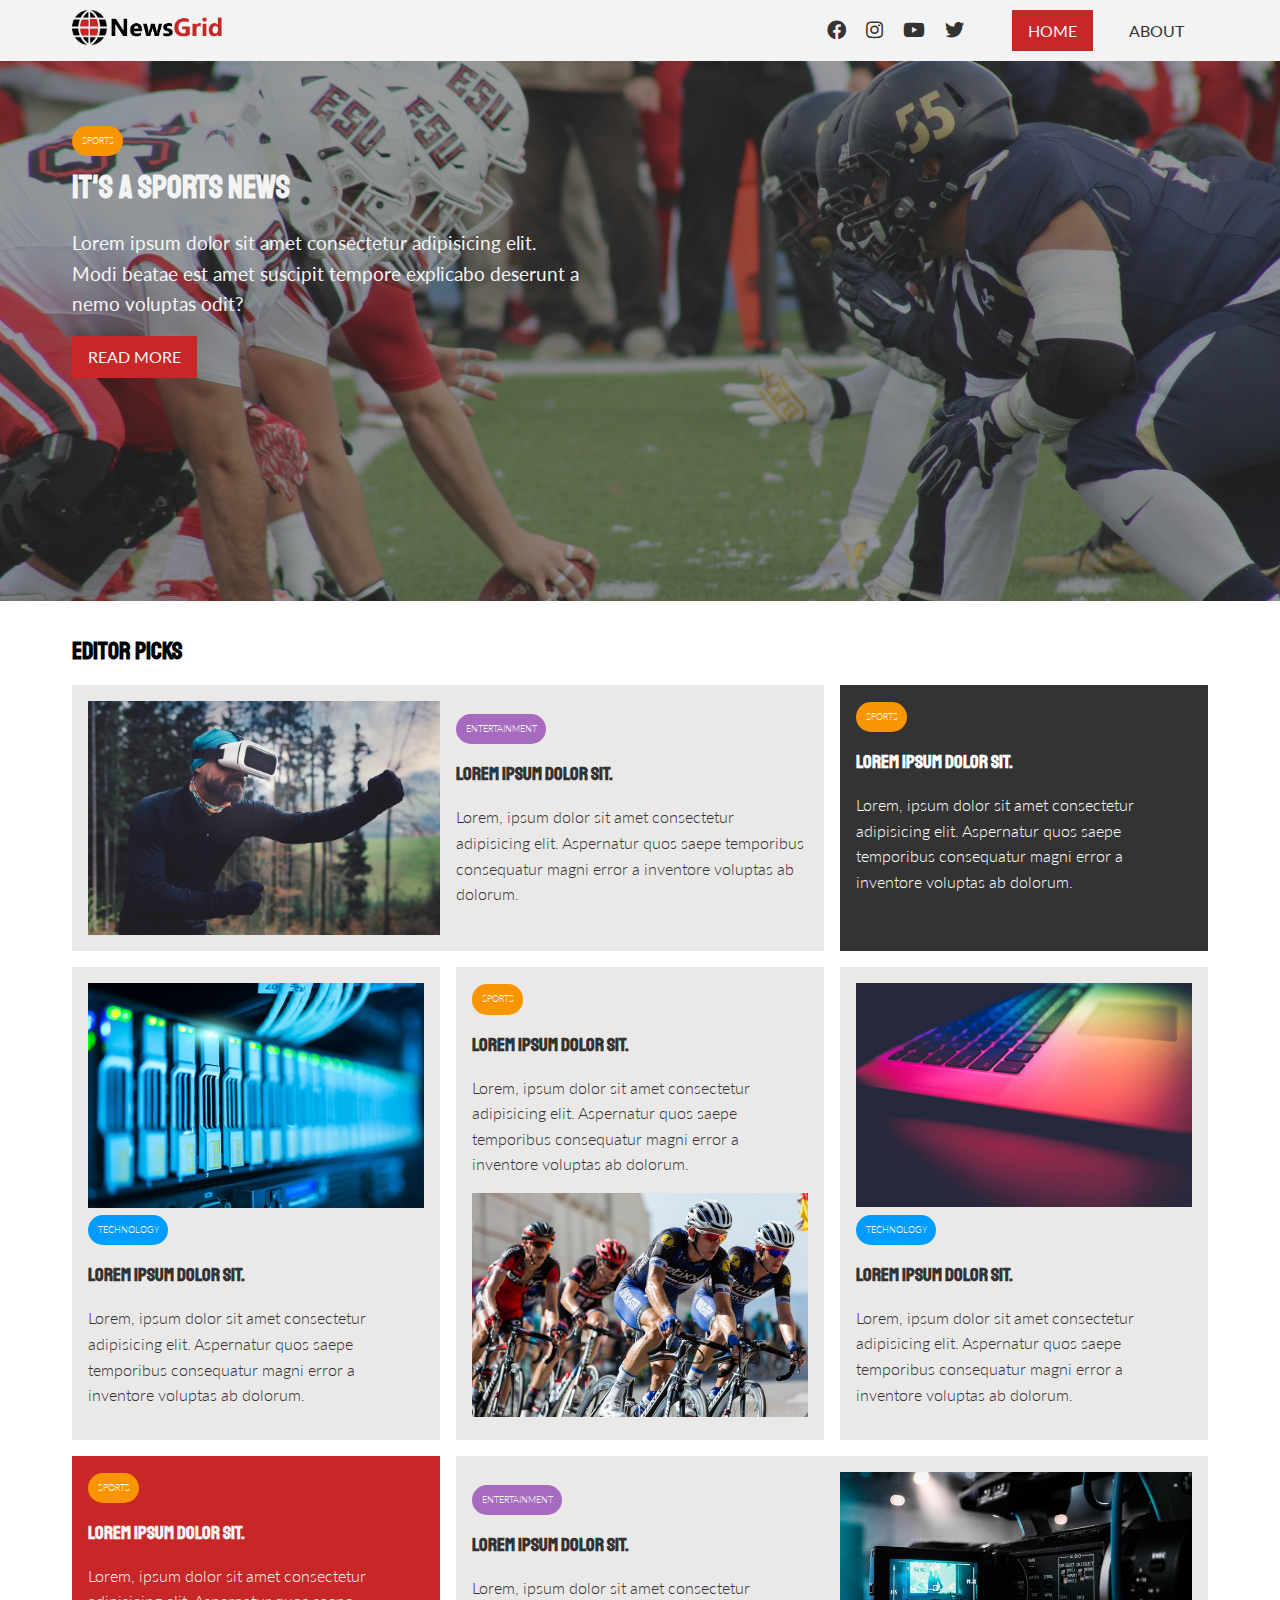
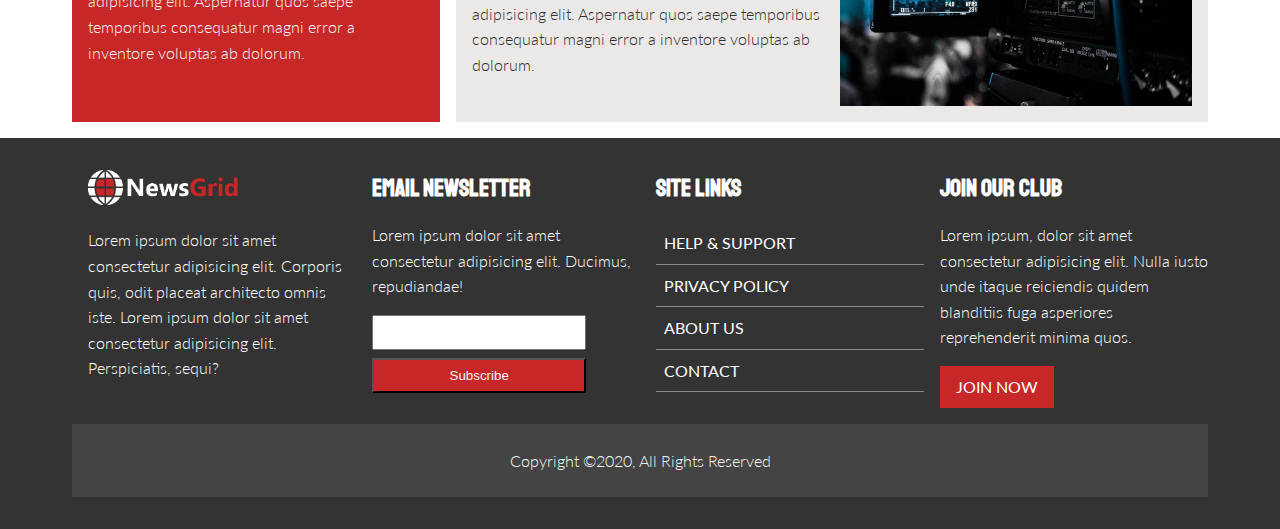
<file: index.html>
<!DOCTYPE html>
<html lang="en">
  <head>
    <meta charset="UTF-8" />
    <meta name="viewport" content="width=device-width, initial-scale=1.0" />
    <link rel="stylesheet" href="css/utilities.css" />
    <link rel="stylesheet" href="css/style.css" />
    <!-- Global site tag (gtag.js) - Google Analytics -->
    <script
      async
      src="https://www.googletagmanager.com/gtag/js?id=G-Y7YYGT4DZN"
    ></script>
    <script>
      window.dataLayer = window.dataLayer || [];
      function gtag() {
        dataLayer.push(arguments);
      }
      gtag("js", new Date());

      gtag("config", "G-Y7YYGT4DZN");
    </script>
    <title>NewsGrid | By Ganesh</title>
  </head>
  <body>
    <nav class="main-nav">
      <div class="container">
        <navbar class="navbar flex">
          <div class="image-container">
            <img src="img/logo.png" alt="" />
          </div>

          <ul class="social-links">
            <li>
              <a href="#"><i class="fab fa-facebook fa-1x"></i></a>
            </li>
            <li>
              <a href="#"><i class="fab fa-instagram fa-1x"></i></a>
            </li>
            <li>
              <a href="#"><i class="fab fa-youtube fa-1x"></i></a>
            </li>
            <li>
              <a href="#"><i class="fab fa-twitter fa-1x"></i></a>
            </li>
          </ul>

          <ul class="website-links">
            <li class="nav-item">
              <a href="index.html" class="nav-link cta">Home</a>
            </li>
            <li class="nav-item">
              <a href="about.html" class="nav-link">About</a>
            </li>
          </ul>
        </navbar>
      </div>
    </nav>

    <header class="header">
      <div class="container">
        <div class="main-text">
          <div class="category category-sports">Sports</div>
          <h1 class="my-1">It's a Sports News</h1>
          <p class="md">
            Lorem ipsum dolor sit amet consectetur adipisicing elit. Modi beatae
            est amet suscipit tempore explicabo deserunt a nemo voluptas odit?
          </p>
          <a href="article.html" class="cta">Read More</a>
        </div>
      </div>
    </header>

    <section class="home-articles py-2">
      <div class="container">
        <h2>Editor Picks</h2>
        <div class="articles-container">
          <article class="card">
            <img src="img/articles/ent1.jpg" alt="" />
            <div>
              <div class="category category-entertainment">Entertainment</div>
              <h3>Lorem ipsum dolor sit.</h3>
              <p>
                Lorem, ipsum dolor sit amet consectetur adipisicing elit.
                Aspernatur quos saepe temporibus consequatur magni error a
                inventore voluptas ab dolorum.
              </p>
            </div>
          </article>

          <article class="card bg-dark">
            <div>
              <div class="category category-sports">Sports</div>
              <h3>Lorem ipsum dolor sit.</h3>
              <p>
                Lorem, ipsum dolor sit amet consectetur adipisicing elit.
                Aspernatur quos saepe temporibus consequatur magni error a
                inventore voluptas ab dolorum.
              </p>
            </div>
          </article>

          <article class="card">
            <img src="img/articles/tech1.jpg" alt="" />
            <div>
              <div class="category category-technology">Technology</div>
              <h3>Lorem ipsum dolor sit.</h3>
              <p>
                Lorem, ipsum dolor sit amet consectetur adipisicing elit.
                Aspernatur quos saepe temporibus consequatur magni error a
                inventore voluptas ab dolorum.
              </p>
            </div>
          </article>

          <article class="card">
            <div>
              <div class="category category-sports">Sports</div>
              <h3>Lorem ipsum dolor sit.</h3>
              <p>
                Lorem, ipsum dolor sit amet consectetur adipisicing elit.
                Aspernatur quos saepe temporibus consequatur magni error a
                inventore voluptas ab dolorum.
              </p>
            </div>
            <img src="img/articles/sports1.jpg" alt="" />
          </article>

          <article class="card">
            <img src="img/articles/tech2.jpg" alt="" />
            <div>
              <div class="category category-technology">Technology</div>
              <h3>Lorem ipsum dolor sit.</h3>
              <p>
                Lorem, ipsum dolor sit amet consectetur adipisicing elit.
                Aspernatur quos saepe temporibus consequatur magni error a
                inventore voluptas ab dolorum.
              </p>
            </div>
          </article>

          <article class="card bg-red">
            <div>
              <div class="category category-sports">sports</div>
              <h3>Lorem ipsum dolor sit.</h3>
              <p>
                Lorem, ipsum dolor sit amet consectetur adipisicing elit.
                Aspernatur quos saepe temporibus consequatur magni error a
                inventore voluptas ab dolorum.
              </p>
            </div>
          </article>

          <article class="card">
            <div>
              <div class="category category-entertainment">Entertainment</div>
              <h3>Lorem ipsum dolor sit.</h3>
              <p>
                Lorem, ipsum dolor sit amet consectetur adipisicing elit.
                Aspernatur quos saepe temporibus consequatur magni error a
                inventore voluptas ab dolorum.
              </p>
            </div>
            <img src="img/articles/ent2.jpg" alt="" />
          </article>
        </div>
      </div>
    </section>

    <!-- Footer -->
    <footer class="footer bg-dark py-2">
      <div class="container">
        <div class="flex footer-flex">
          <div class="footer-intro">
            <img src="img/logo_light.png" alt="" />
            <p>
              Lorem ipsum dolor sit amet consectetur adipisicing elit. Corporis
              quis, odit placeat architecto omnis iste. Lorem ipsum dolor sit
              amet consectetur adipisicing elit. Perspiciatis, sequi?
            </p>
          </div>
          <div class="email-newsletter">
            <h2>Email Newsletter</h2>
            <p>
              Lorem ipsum dolor sit amet consectetur adipisicing elit. Ducimus,
              repudiandae!
            </p>
            <form action="">
              <input type="text" />

              <input type="submit" value="Subscribe" class="cta" />
            </form>
          </div>

          <div class="site-links">
            <h2>Site Links</h2>
            <ul>
              <li>
                <a href="#">Help & Support</a>
              </li>
              <li>
                <a href="#">Privacy Policy</a>
              </li>
              <li>
                <a href="#">About Us</a>
              </li>
              <li>
                <a href="#">Contact</a>
              </li>
            </ul>
          </div>

          <div class="join-club">
            <h2>Join Our Club</h2>
            <p>
              Lorem ipsum, dolor sit amet consectetur adipisicing elit. Nulla
              iusto unde itaque reiciendis quidem blanditiis fuga asperiores
              reprehenderit minima quos.
            </p>
            <a href="#" class="cta">Join Now</a>
          </div>
        </div>

        <div class="copyright text-center bg-grey my-2">
          <p>Copyright &copy;2020, All Rights Reserved</p>
        </div>
      </div>
    </footer>
    <link
      rel="stylesheet"
      href="https://cdnjs.cloudflare.com/ajax/libs/font-awesome/5.15.1/css/all.min.css"
    />
  </body>
</html>
</file>
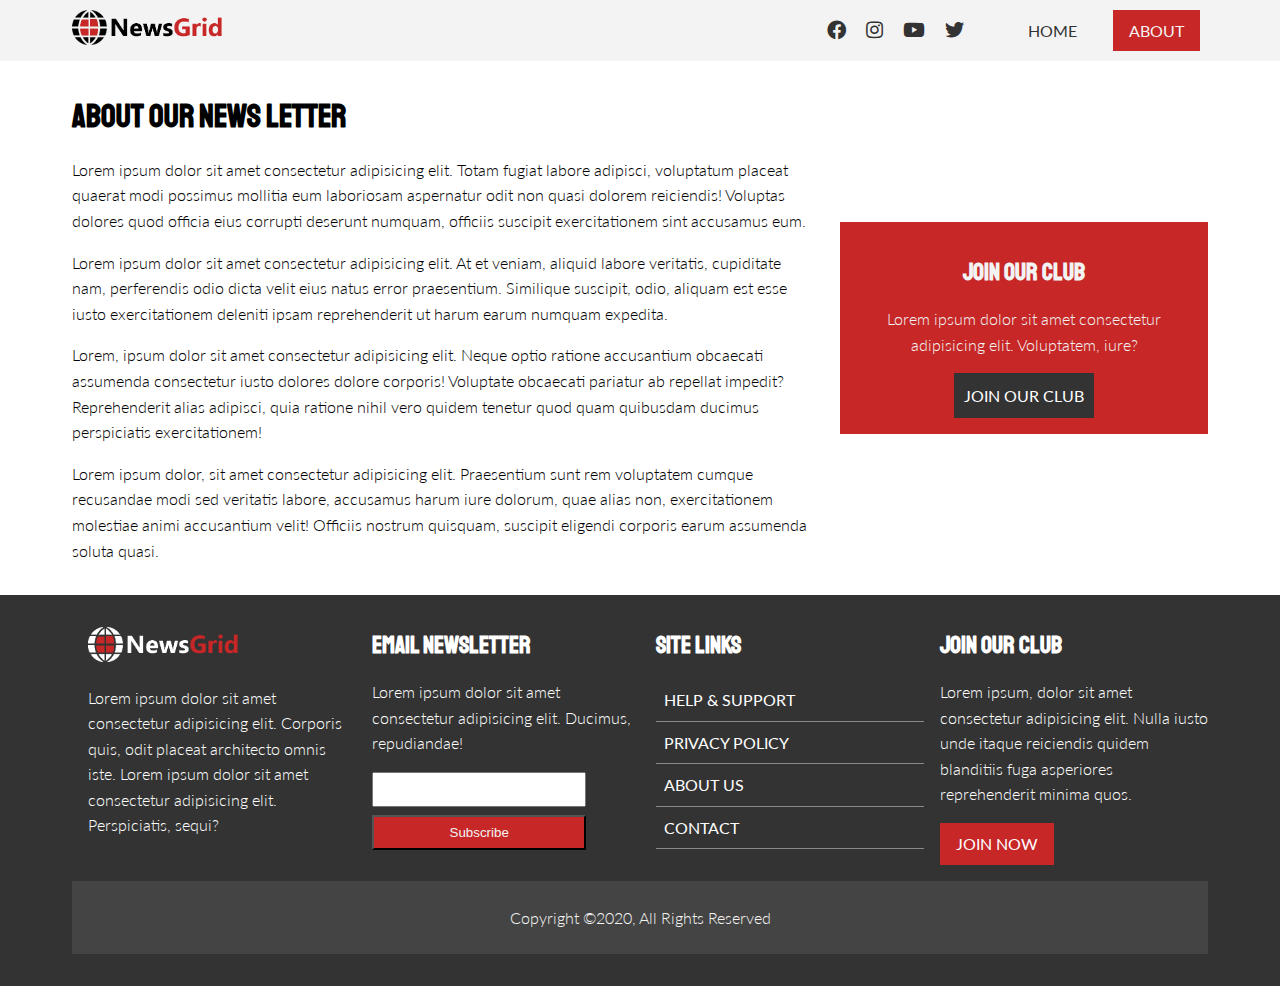
<file: about.html>
<!DOCTYPE html>
<html lang="en">
  <head>
    <meta charset="UTF-8" />
    <meta name="viewport" content="width=device-width, initial-scale=1.0" />
    <link rel="stylesheet" href="css/utilities.css" />
    <link rel="stylesheet" href="css/style.css" />
    <title>NewsGrid | By Ganesh</title>
  </head>
  <body>
    <nav class="main-nav">
      <div class="container">
        <navbar class="navbar flex">
          <div class="image-container">
            <img src="img/logo.png" alt="" />
          </div>

          <ul class="social-links">
            <li>
              <a href="#"><i class="fab fa-facebook fa-1x"></i></a>
            </li>
            <li>
              <a href="#"><i class="fab fa-instagram fa-1x"></i></a>
            </li>
            <li>
              <a href="#"><i class="fab fa-youtube fa-1x"></i></a>
            </li>
            <li>
              <a href="#"><i class="fab fa-twitter fa-1x"></i></a>
            </li>
          </ul>

          <ul class="website-links">
            <li class="nav-item">
              <a href="index.html" class="nav-link">Home</a>
            </li>
            <li class="nav-item">
              <a href="about.html" class="nav-link cta">About</a>
            </li>
          </ul>
        </navbar>
      </div>
    </nav>

    <section class="about p-2">
      <div class="container grid">
        <div>
          <h1>About Our News Letter</h1>
          <p>
            Lorem ipsum dolor sit amet consectetur adipisicing elit. Totam
            fugiat labore adipisci, voluptatum placeat quaerat modi possimus
            mollitia eum laboriosam aspernatur odit non quasi dolorem
            reiciendis! Voluptas dolores quod officia eius corrupti deserunt
            numquam, officiis suscipit exercitationem sint accusamus eum.
          </p>
          <p>
            Lorem ipsum dolor sit amet consectetur adipisicing elit. At et
            veniam, aliquid labore veritatis, cupiditate nam, perferendis odio
            dicta velit eius natus error praesentium. Similique suscipit, odio,
            aliquam est esse iusto exercitationem deleniti ipsam reprehenderit
            ut harum earum numquam expedita.
          </p>
          <p>
            Lorem, ipsum dolor sit amet consectetur adipisicing elit. Neque
            optio ratione accusantium obcaecati assumenda consectetur iusto
            dolores dolore corporis! Voluptate obcaecati pariatur ab repellat
            impedit? Reprehenderit alias adipisci, quia ratione nihil vero
            quidem tenetur quod quam quibusdam ducimus perspiciatis
            exercitationem!
          </p>
          <p>
            Lorem ipsum dolor, sit amet consectetur adipisicing elit.
            Praesentium sunt rem voluptatem cumque recusandae modi sed veritatis
            labore, accusamus harum iure dolorum, quae alias non, exercitationem
            molestiae animi accusantium velit! Officiis nostrum quisquam,
            suscipit eligendi corporis earum assumenda soluta quasi.
          </p>
        </div>
        <div class="bg-red">
          <h2>Join Our Club</h2>
          <p>
            Lorem ipsum dolor sit amet consectetur adipisicing elit. Voluptatem,
            iure?
          </p>
          <a href="#" class="join">Join Our Club</a>
        </div>
      </div>
    </section>

    <!-- Footer -->
    <footer class="footer bg-dark py-2">
      <div class="container">
        <div class="flex footer-flex">
          <div class="footer-intro">
            <img src="img/logo_light.png" alt="" />
            <p>
              Lorem ipsum dolor sit amet consectetur adipisicing elit. Corporis
              quis, odit placeat architecto omnis iste. Lorem ipsum dolor sit
              amet consectetur adipisicing elit. Perspiciatis, sequi?
            </p>
          </div>
          <div class="email-newsletter">
            <h2>Email Newsletter</h2>
            <p>
              Lorem ipsum dolor sit amet consectetur adipisicing elit. Ducimus,
              repudiandae!
            </p>
            <form action="">
              <input type="text" />

              <input type="submit" value="Subscribe" class="cta" />
            </form>
          </div>

          <div class="site-links">
            <h2>Site Links</h2>
            <ul>
              <li>
                <a href="#">Help & Support</a>
              </li>
              <li>
                <a href="#">Privacy Policy</a>
              </li>
              <li>
                <a href="#">About Us</a>
              </li>
              <li>
                <a href="#">Contact</a>
              </li>
            </ul>
          </div>

          <div class="join-club">
            <h2>Join Our Club</h2>
            <p>
              Lorem ipsum, dolor sit amet consectetur adipisicing elit. Nulla
              iusto unde itaque reiciendis quidem blanditiis fuga asperiores
              reprehenderit minima quos.
            </p>
            <a href="#" class="cta">Join Now</a>
          </div>
        </div>

        <div class="copyright text-center bg-grey my-2">
          <p>Copyright &copy;2020, All Rights Reserved</p>
        </div>
      </div>
    </footer>
    <link
      rel="stylesheet"
      href="https://cdnjs.cloudflare.com/ajax/libs/font-awesome/5.15.1/css/all.min.css"
    />
  </body>
</html>
</file>
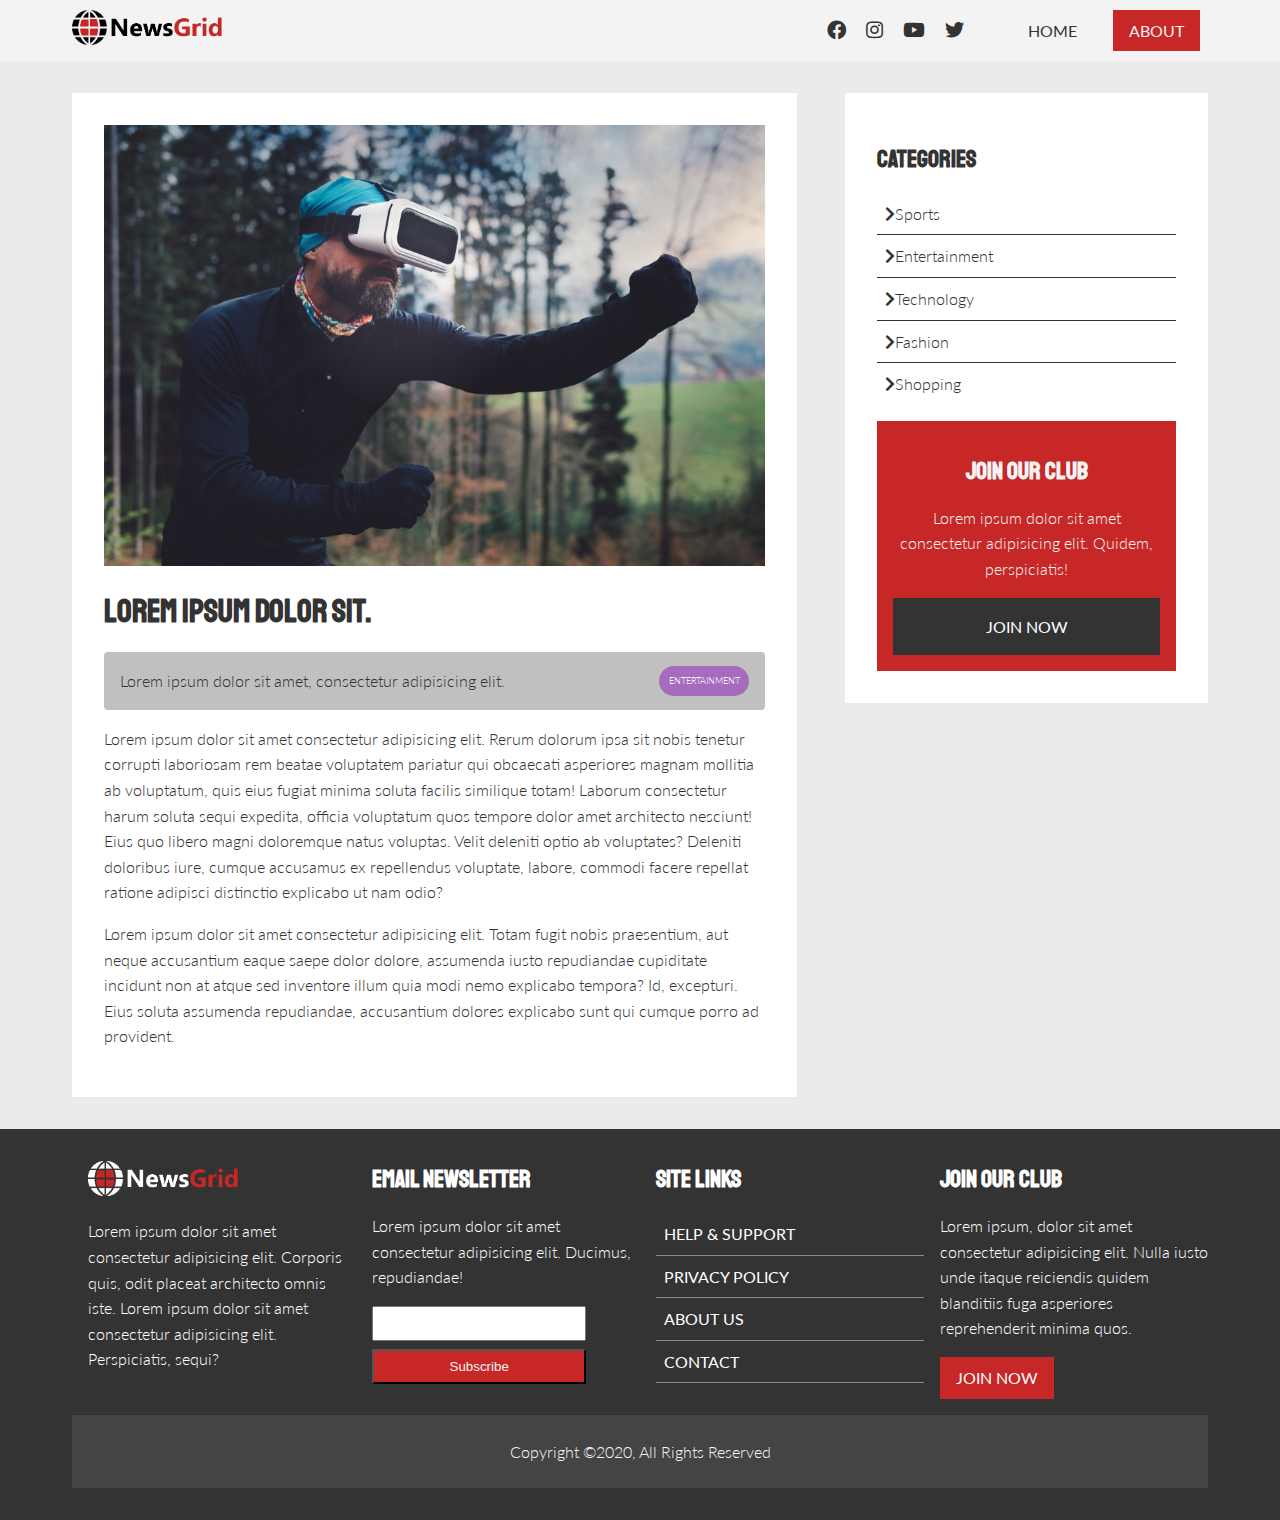
<file: article.html>
<!DOCTYPE html>
<html lang="en">
  <head>
    <meta charset="UTF-8" />
    <meta name="viewport" content="width=device-width, initial-scale=1.0" />
    <link rel="stylesheet" href="css/utilities.css" />
    <link rel="stylesheet" href="css/style.css" />
    <title>NewsGrid | By Ganesh</title>
  </head>
  <body>
    <nav class="main-nav">
      <div class="container">
        <navbar class="navbar flex">
          <div class="image-container">
            <img src="img/logo.png" alt="" />
          </div>

          <ul class="social-links">
            <li>
              <a href="#"><i class="fab fa-facebook fa-1x"></i></a>
            </li>
            <li>
              <a href="#"><i class="fab fa-instagram fa-1x"></i></a>
            </li>
            <li>
              <a href="#"><i class="fab fa-youtube fa-1x"></i></a>
            </li>
            <li>
              <a href="#"><i class="fab fa-twitter fa-1x"></i></a>
            </li>
          </ul>

          <ul class="website-links">
            <li class="nav-item">
              <a href="index.html" class="nav-link">Home</a>
            </li>
            <li class="nav-item">
              <a href="about.html" class="nav-link cta">About</a>
            </li>
          </ul>
        </navbar>
      </div>
    </nav>

    <div class="article-section py-3 bg-primary">
      <div class="container grid">
        <div class="bg-white">
          <img src="img/articles/ent1.jpg" alt="" />
          <h1>Lorem ipsum dolor sit.</h1>
          <div class="flex">
            <p>Lorem ipsum dolor sit amet, consectetur adipisicing elit.</p>
            <div class="category category-entertainment">Entertainment</div>
          </div>
          <p>
            Lorem ipsum dolor sit amet consectetur adipisicing elit. Rerum
            dolorum ipsa sit nobis tenetur corrupti laboriosam rem beatae
            voluptatem pariatur qui obcaecati asperiores magnam mollitia ab
            voluptatum, quis eius fugiat minima soluta facilis similique totam!
            Laborum consectetur harum soluta sequi expedita, officia voluptatum
            quos tempore dolor amet architecto nesciunt! Eius quo libero magni
            doloremque natus voluptas. Velit deleniti optio ab voluptates?
            Deleniti doloribus iure, cumque accusamus ex repellendus voluptate,
            labore, commodi facere repellat ratione adipisci distinctio
            explicabo ut nam odio?
          </p>
          <p>
            Lorem ipsum dolor sit amet consectetur adipisicing elit. Totam fugit
            nobis praesentium, aut neque accusantium eaque saepe dolor dolore,
            assumenda iusto repudiandae cupiditate incidunt non at atque sed
            inventore illum quia modi nemo explicabo tempora? Id, excepturi.
            Eius soluta assumenda repudiandae, accusantium dolores explicabo
            sunt qui cumque porro ad provident.
          </p>
        </div>

        <div class="categories">
          <h2>Categories</h2>
          <ul>
            <li><i class="fas fa-chevron-right"></i>Sports</li>
            <li><i class="fas fa-chevron-right"></i>Entertainment</li>
            <li><i class="fas fa-chevron-right"></i>Technology</li>
            <li><i class="fas fa-chevron-right"></i>Fashion</li>
            <li><i class="fas fa-chevron-right"></i>Shopping</li>
          </ul>

          <div class="bg-red">
            <h2>Join Our Club</h2>
            <p>
              Lorem ipsum dolor sit amet consectetur adipisicing elit. Quidem,
              perspiciatis!
            </p>
            <a href="#" class="join">Join Now</a>
          </div>
        </div>
      </div>
    </div>

    <!-- Footer -->
    <footer class="footer bg-dark py-2">
      <div class="container">
        <div class="flex footer-flex">
          <div class="footer-intro">
            <img src="img/logo_light.png" alt="" />
            <p>
              Lorem ipsum dolor sit amet consectetur adipisicing elit. Corporis
              quis, odit placeat architecto omnis iste. Lorem ipsum dolor sit
              amet consectetur adipisicing elit. Perspiciatis, sequi?
            </p>
          </div>
          <div class="email-newsletter">
            <h2>Email Newsletter</h2>
            <p>
              Lorem ipsum dolor sit amet consectetur adipisicing elit. Ducimus,
              repudiandae!
            </p>
            <form action="">
              <input type="text" />

              <input type="submit" value="Subscribe" class="cta" />
            </form>
          </div>

          <div class="site-links">
            <h2>Site Links</h2>
            <ul>
              <li>
                <a href="#">Help & Support</a>
              </li>
              <li>
                <a href="#">Privacy Policy</a>
              </li>
              <li>
                <a href="#">About Us</a>
              </li>
              <li>
                <a href="#">Contact</a>
              </li>
            </ul>
          </div>

          <div class="join-club">
            <h2>Join Our Club</h2>
            <p>
              Lorem ipsum, dolor sit amet consectetur adipisicing elit. Nulla
              iusto unde itaque reiciendis quidem blanditiis fuga asperiores
              reprehenderit minima quos.
            </p>
            <a href="#" class="cta">Join Now</a>
          </div>
        </div>

        <div class="copyright text-center bg-grey my-2">
          <p>Copyright &copy;2020, All Rights Reserved</p>
        </div>
      </div>
    </footer>
    <link
      rel="stylesheet"
      href="https://cdnjs.cloudflare.com/ajax/libs/font-awesome/5.15.1/css/all.min.css"
    />
  </body>
</html>
</file>
<file: css/utilities.css>
/* Margin and Padding */

.my-1 {
  margin: 0.5rem 0;
}

.my-2 {
  margin: 1rem 0;
}

.my-3 {
  margin: 2rem 0;
}

.my-4 {
  margin: 3rem 0;
}

.m-1 {
  margin: 0.5rem;
}

.m-2 {
  margin: 1rem;
}

.m-3 {
  margin: 2rem;
}

.m-4 {
  margin: 3rem;
}

/* Padding */
.py-1 {
  padding: 0.5rem 0;
}

.py-2 {
  padding: 1rem 0;
}

.py-3 {
  padding: 2rem 0;
}

.py-4 {
  padding: 3rem 0;
}

.p-1 {
  padding: 0.5rem;
}

.p-2 {
  padding: 1rem;
}

.p-3 {
  padding: 2rem;
}

.p-4 {
  padding: 3rem;
}

.cta {
  background-color: var(--primary-color);
  color: var(--light-color);
  padding: 0.5rem 1rem;
}

.cta:hover {
  background-color: #f9f9f9;
  color: #333;
}

.category {
  display: inline-block;
  text-transform: uppercase;
  font-size: 0.55rem;
  padding: 0.5rem 0.6rem;
  border-radius: 15px;
  background-color: var(--secondary-color);
  color: #fff;
}

.category-sports {
  background-color: var(--secondary-color);
}
.category-entertainment {
  background-color: #a66bbe;
}
.category-technology {
  background-color: #009cff;
}

/* font size */
.sm {
  font-size: 0.8rem;
}
.md {
  font-size: 1.2rem;
  font-weight: 400;
}

/* backgrounds */
.bg-primary {
  background-color: #eceaea;
  color: #333;
}

.bg-white {
  background-color: #fff;
  color: #333;
}

article.bg-dark,
.bg-dark {
  background-color: #333;
  color: #fff;
}

article.bg-red,
.bg-red {
  background-color: var(--primary-color);
  color: var(--light-color);
}

.bg-grey {
  background-color: #444;
  color: #f4f4f4;
}
.text-center {
  text-align: center;
}
</file>
<file: css/style.css>
@import url("https://fonts.googleapis.com/css2?family=Lato:wght@300;400&family=Staatliches&display=swap");

:root {
  --primary-color: #c72727;
  --secondary-color: #f99500;
  --light-color: #f3f3f3;
  --dark-color: #333;
  --max-width: 1100px;
}

* {
  padding: 0;
  margin: 0;
  box-sizing: border-box;
}

body {
  font-family: "Lato", sans-serif;
  line-height: 1.6;
  font-weight: 300;
}

ul {
  list-style-type: none;
}

a {
  text-decoration: none;
  color: #333;
  font-weight: 400;
  display: inline-block;
  text-transform: uppercase;
}

h1,
h2,
h3 {
  font-family: "Staatliches", sans-serif;
  line-height: 1.5;
  margin: 1rem 0;
}

p {
  margin: 1rem 0;
}

img {
  width: 300px;
  height: 80px;
  height: auto;
}

.flex {
  display: flex;
  justify-content: center;
  align-items: center;
}

.grid {
  display: grid;
  grid-template-columns: repeat(2, 1fr);
  gap: 2rem;
  justify-items: center;
  /* align-items: center; */
  /* align-items: center; */
}

.container {
  max-width: 1200px;
  margin: 0 auto;
  padding: 0 2rem;
}

.main-nav {
  position: sticky;
  top: 0;
  background-color: var(--light-color);
  z-index: 5;
}

.main-nav .navbar {
  justify-content: space-between;
}

.navbar img {
  width: 150px;
}
.navbar .image-container {
  flex: 2;
}

.navbar .social-links li {
  display: inline-block;
  margin: 0 0.5rem;
}
.navbar .social-links {
  margin-right: 2rem;
}

.navbar .website-links li {
  display: inline-block;
  padding: 0.6rem 0.5rem;
}

.website-links a {
  padding: 0.5rem 1rem;
}

/* Header */
.header {
  min-height: 60vh;
  background-color: #333;
  color: var(--light-color);
  position: relative;
}

.header::before {
  content: "";
  background: url("../img/featured.jpg") no-repeat center center/cover;
  position: absolute;
  top: 0;
  left: 0;
  width: 100%;
  height: 100%;
  opacity: 0.5;
}

.header .main-text {
  position: absolute;
  top: 4rem;
  z-index: 1;
  width: 40%;
}

/* Article contianer */

.articles-container {
  display: grid;
  grid-template-columns: repeat(3, 1fr);
  gap: 1rem;
}

.articles-container > :first-child,
.articles-container > :last-child {
  display: grid;
  grid-template-columns: repeat(2, 1fr);
  grid-column: span 2;
  align-items: center;
  gap: 1rem;
}

.articles-container img {
  width: 100%;
}

.card {
  background-color: rgb(235, 232, 232);
  color: #333;
  padding: 1rem;
}

@media screen and (max-width: 768px) {
  .social-links {
    display: none;
  }
  nav .website-links {
    font-size: 0.8rem;
  }
  .header .main-text {
    width: 60%;
  }
  .articles-container {
    grid-template-columns: repeat(2, 1fr);
  }
  .articles-container > :first-child,
  .articles-container > :last-child {
    grid-column: span 1;
    grid-template-columns: 1fr;
  }

  .articles-container > :nth-child(2),
  .articles-container > :nth-child(6) {
    align-self: flex-start;
  }
  .about .container.grid,
  .article-section .container.grid {
    grid-template-columns: 1fr;
  }
}

@media screen and (max-width: 500px) {
  .main-nav .navbar {
    padding-top: 0.5rem;
  }
  .navbar img {
    width: 100px;
  }
  .main-nav .flex {
    flex-direction: column;
  }
  .navbar .website-links {
    font-size: 0.6rem;
  }

  .header .main-text h1 {
    /* height: 80vh; */
    font-size: 1.5rem;
  }
  .header .main-text p {
    font-size: 0.8rem;
  }
  .cta {
    font-size: 0.6rem;
  }

  .articles-container {
    grid-template-columns: 1fr;
  }

  .footer .flex {
    flex-direction: column;
    font-size: 0.8rem;
  }
  .footer .flex > div {
    margin: 0;
  }
  .footer .flex li {
    padding-left: 0;
  }

  .card {
    font-size: 0.8rem;
  }
  .container {
    padding: 0 1rem;
  }

  .copyright {
    font-size: 0.8rem;
  }
}

/* Footer */
.footer .flex {
  justify-content: space-between;
  align-items: flex-start;
}

.footer .flex > div {
  flex: 1;
  margin-left: 1rem;
  padding-top: 1rem;
}

.footer a {
  color: #fff;
}

.footer-intro img {
  width: 150px;
}
.footer h2 {
  margin-top: 0;
}

.email-newsletter input {
  padding: 0.5rem;
  display: block;
  width: 80%;
  margin-top: 0.5rem;
}

.site-links li {
  padding: 0.5rem;
  border-bottom: 1px solid rgba(255, 255, 255, 0.425);
}
.copyright {
  padding: 0.5rem;
}

.social-links i {
  font-size: 1.2rem;
}

/* About Page */
.about .grid {
  grid-template-columns: 2fr 1fr;
}
.about .bg-red {
  align-self: center;
  padding: 1rem;
  text-align: center;
}

.about .join {
  padding: 0.6rem;
  background-color: #333;
  color: #fff;
  text-align: center;
}

/* Article Page */
.article-section .grid {
  grid-template-columns: 4fr 2fr;
  gap: 3rem;
}

.article-section .grid > div {
  padding: 2rem;
}
.article-section img {
  width: 100%;
}

.article-section .flex {
  background-color: #8888;
  border-radius: 4px;
  justify-content: space-between;
  padding: 0 1rem;
}

.article-section .categories {
  background-color: #ffff;
  align-self: flex-start;
}
.categories li {
  padding: 0.5rem;
}
.categories li:not(:last-child) {
  border-bottom: 1px solid #333;
}

.categories li:hover {
  color: #c72727;
  cursor: pointer;
}

.article-section .bg-red {
  padding: 1rem;
  margin-top: 1rem;
  text-align: center;
}
.article-section .join {
  background-color: #333;
  width: 100%;
  text-align: center;
  padding: 1rem;
  color: #fff;
}
</file>
